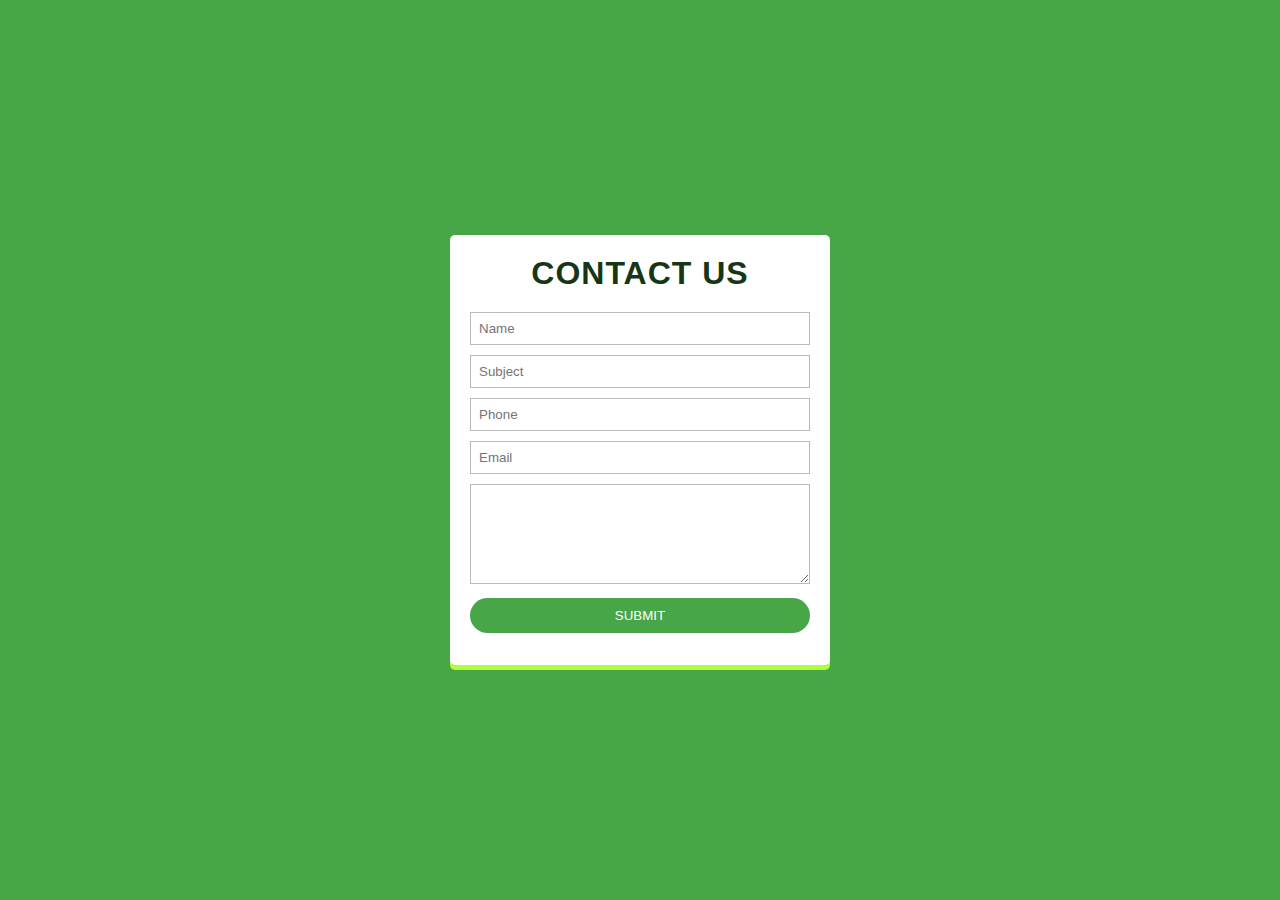
<file: ContactUsForm/index.html>
<!DOCTYPE html>
<html lang="en">
<head>
    <meta charset="UTF-8">
    <meta name="viewport" content="width=device-width, initial-scale=1.0">
    <title>Contact Us Form</title>
    <link rel="stylesheet" href="style.css">
</head>
<body>
    <form class="form">
        <h1>CONTACT US</h1>
        <div class="content">
          <input type="text" placeholder="Name">
          <input type="text" placeholder="Subject">
          <input type="number" placeholder="Phone">
          <input type="text" placeholder="Email">
          <textarea placeholder="" ></textarea>
          <button>SUBMIT</button>
        </div>
    </form>
</body>
</html>
</file>
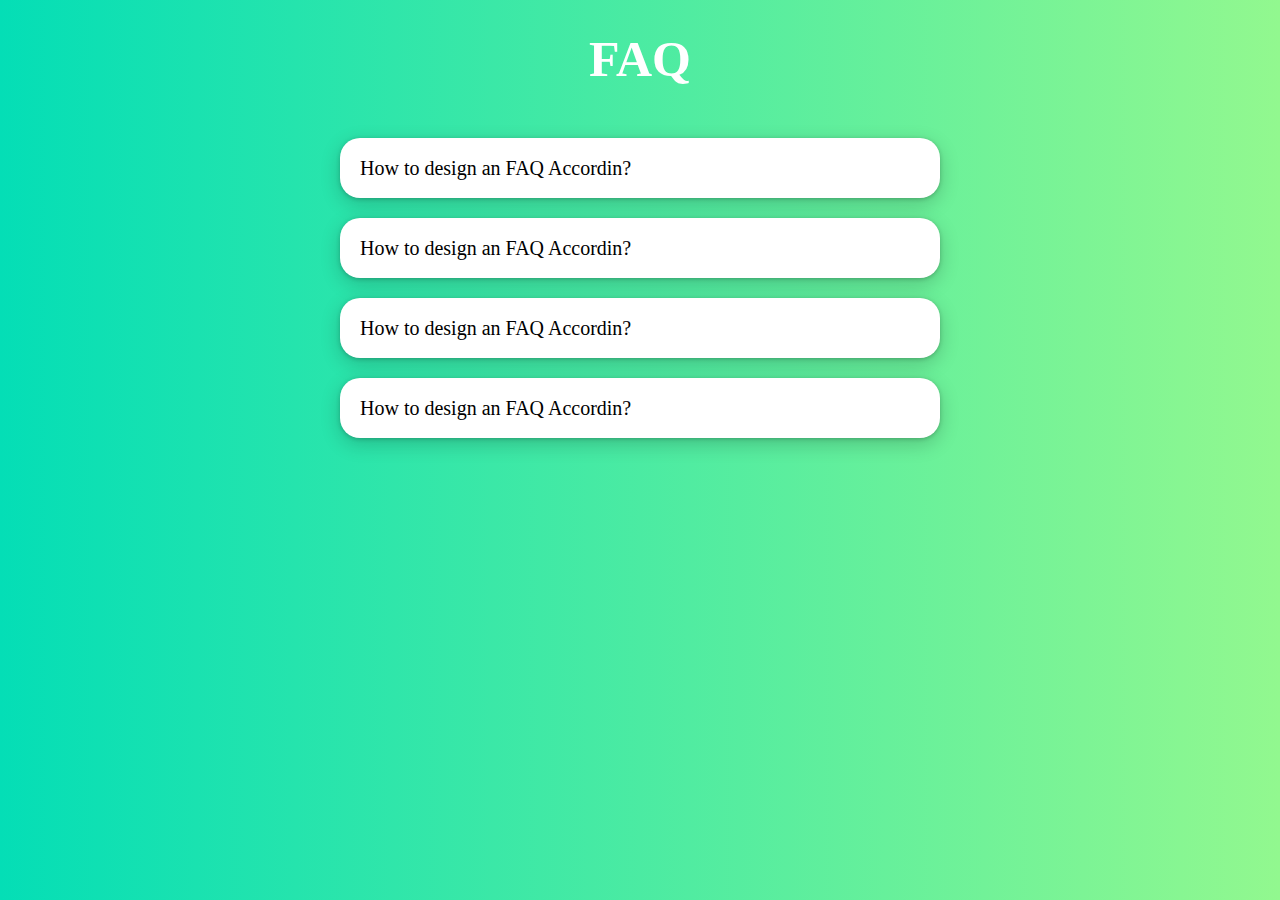
<file: FAQ/index.html>
<!DOCTYPE html>
<html lang="en">
<head>
    <meta charset="UTF-8">
    <meta name="viewport" content="width=device-width, initial-scale=1.0">
    <title>FAQ</title>
    <link rel="stylesheet" href="style.css">
</head>
<body>
    <h1 id="heading">FAQ</h1>
    <div class="content">

        <div id="one">
            <p>How to design an FAQ Accordin?</p>
        </div>
         <div id="two">
            <p>How to design an FAQ Accordin?</p>
        </div>
         <div id="three">
            <p>How to design an FAQ Accordin?</p>
        </div>
         <div id="four">
            <p>How to design an FAQ Accordin?</p>
        </div>
    </div>
</body>
</html>
</file>
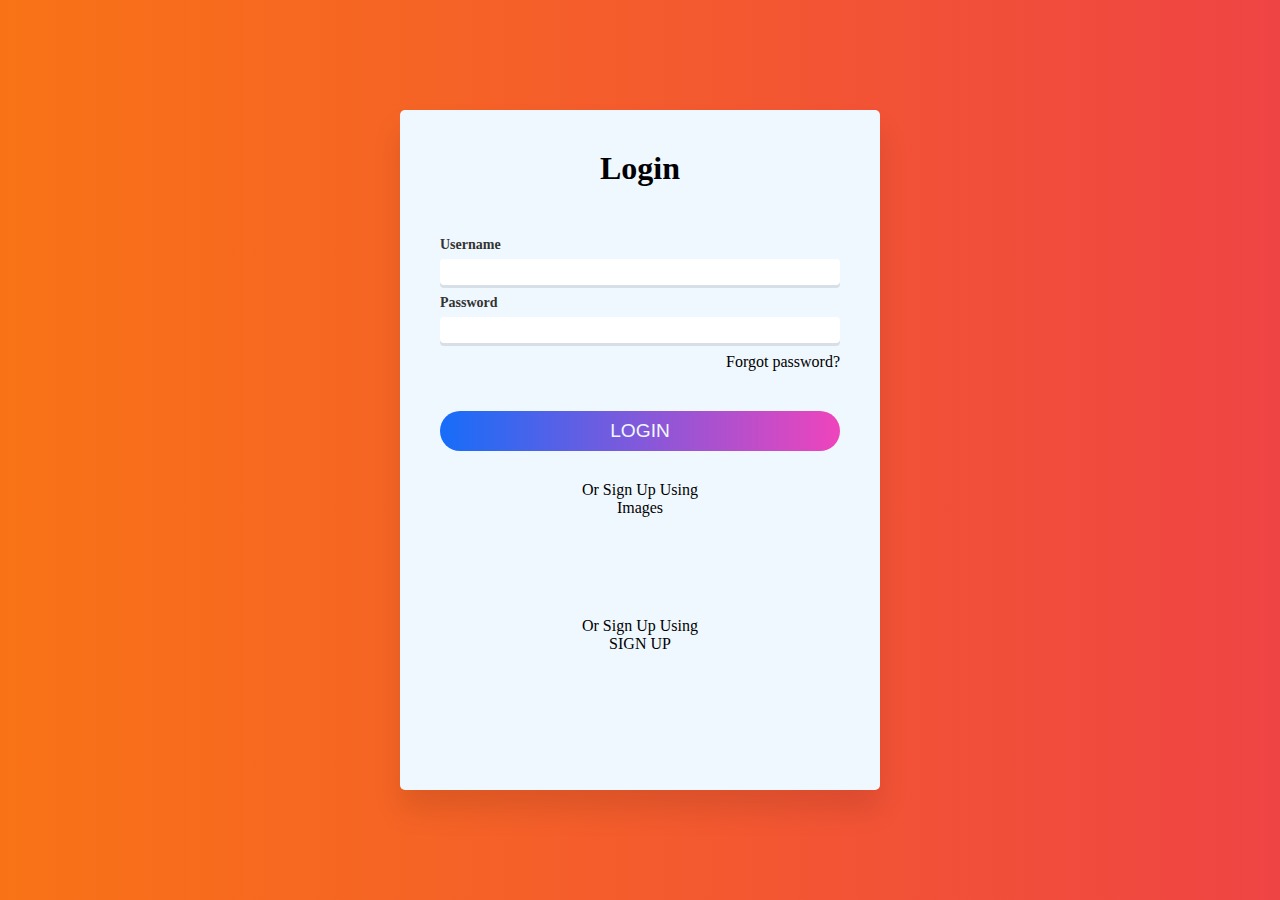
<file: LoginPage/index.html>
<!DOCTYPE html>
<html lang="en">
<head>
    <meta charset="UTF-8">
    <meta name="viewport" content="width=device-width, initial-scale=1.0">
    <title>Login page</title>
    <link rel="stylesheet" href="style.css">
</head>
<body>
    
        
        <form class="formContent">
            <h1 id="title">Login</h1>
            <div class="field">
                <label for="username">Username</label>
                <input type="text" id="username" name="username" required>
            </div>
            
            <div class="field">
                 <label for="password">Password</label>
                 <input type="password" id="password" name="password" required>
                 
            </div>
            
            <p id="forgotPassword">Forgot password?</p>
            <button id="loginbutton">LOGIN</button>
            <div class="socialmedia">
                  <P>Or Sign Up Using</P>
                 <div>Images</div>
            </div>
            <div class="SignUp">
                <p>Or Sign Up Using</p>
                <p>SIGN UP</p>
            </div>
            
        </form>
    
</body>
</html>
</file>
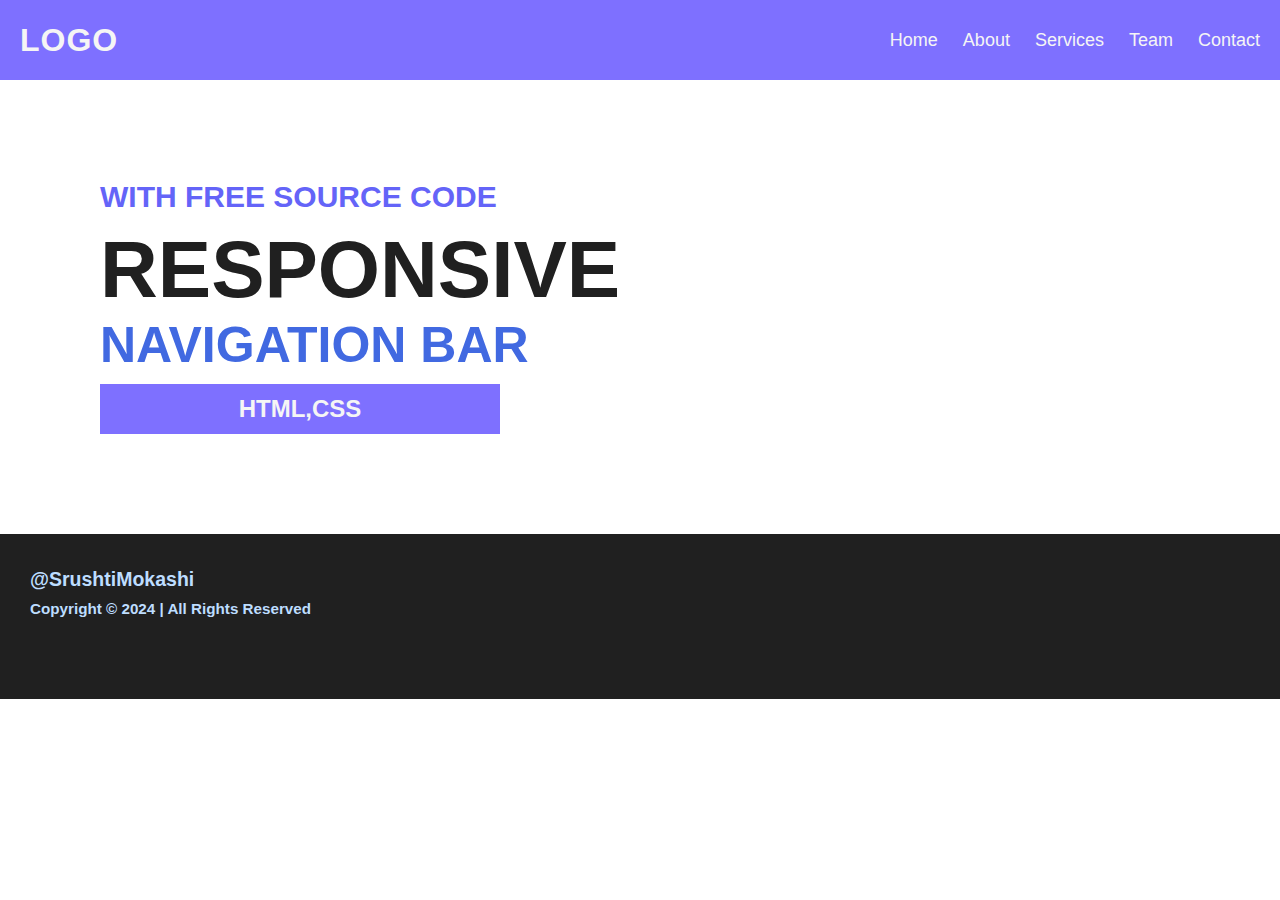
<file: navigationBar/index.html>
<!DOCTYPE html>
<html lang="en">
<head>
    <meta charset="UTF-8">
    <meta name="viewport" content="width=device-width, initial-scale=1.0">
    <title>Responsive Navbar</title>
    <link rel="stylesheet" href="style.css">
</head>
<body>
    <nav class="navigationBar">
        <h1 id="logo">LOGO</h1>
        <ul class="nav-links">
            <li><a href="Home">Home</a></li>
            <li><a href="About">About</a></li>
            <li><a href="Services">Services</a></li>
            <li><a href="Team">Team</a></li>
            <li><a href="Contact">Contact</a></li>
        </ul>
    </nav>
    <section class="content">
        <p id="firstLine">WITH FREE SOURCE CODE</p>
        <P id="secondLine">RESPONSIVE </P>
        <p id="thirdLine">NAVIGATION BAR</P>
        <div id="boxText">HTML,CSS</div>
    </section>
    
    <footer class="footer">
        <h2>@SrushtiMokashi</h2>
        <h3>Copyright &copy; 2024 | All Rights Reserved</h3>
    </footer>
</body>
</html>
</file>
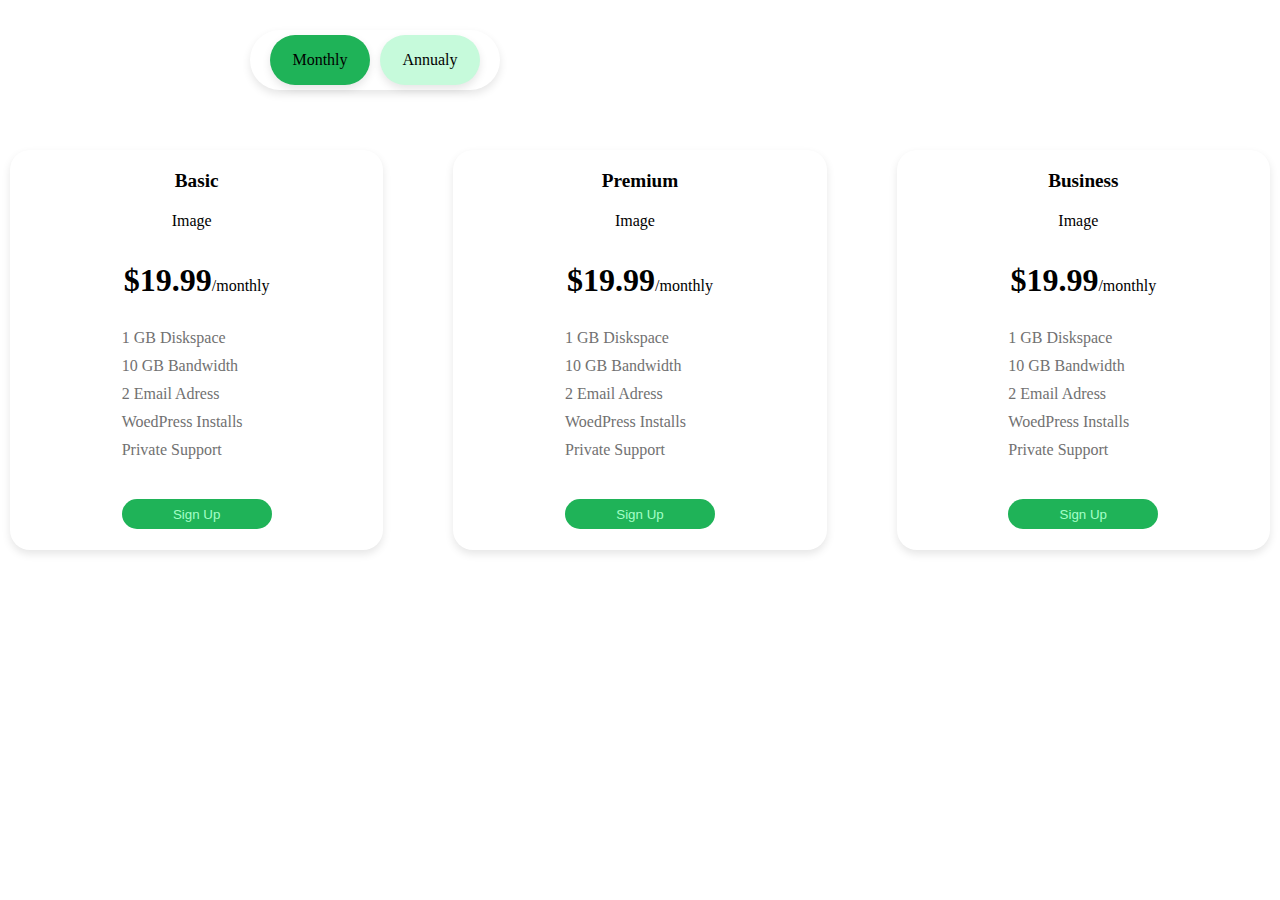
<file: PricingTable/index.html>
<!DOCTYPE html>
<html lang="en">
<head>
    <meta charset="UTF-8">
    <meta name="viewport" content="width=device-width, initial-scale=1.0">
    <title>Pricing Table</title>
    <link rel="stylesheet" href="style.css">
</head>
<body>
    <div class="monthlyAnnualy">
        <div id="monthly"><p>Monthly</p></div>
        <div id="annualy"><p>Annualy</p></div>
    </div>
    <div class="container">
         <div class="cards">
        <p id="basic">Basic</p>
        <p id="Image">Image</p>
        <p id="price"><span id="number">$19.99</span>/monthly</p>
        <div class="Info">
            <p>1 GB Diskspace</p>
            <p>10 GB Bandwidth</p>
            <p>2 Email Adress</p>
            <p>WoedPress Installs</p>
            <p>Private Support</p>
            <button id="signUp">Sign Up</button>
        </div>
    </div>
    <div class="cards">
        <p id="basic">Premium</p>
        <p id="Image">Image</p>
        <p id="price"><span id="number">$19.99</span>/monthly</p>
        <div class="Info">
            <p>1 GB Diskspace</p>
            <p>10 GB Bandwidth</p>
            <p>2 Email Adress</p>
            <p>WoedPress Installs</p>
            <p>Private Support</p>
            <button id="signUp">Sign Up</button>
        </div>
    </div>
    <div class="cards">
        <p id="basic">Business</p>
        <p id="Image">Image</p>
        <p id="price"><span id="number">$19.99</span>/monthly</p>
        <div class="Info">
            <p>1 GB Diskspace</p>
            <p>10 GB Bandwidth</p>
            <p>2 Email Adress</p>
            <p>WoedPress Installs</p>
            <p>Private Support</p>
            <button id="signUp">Sign Up</button>
        </div>
    </div>
    </div>
    
</body>
</html>
</file>
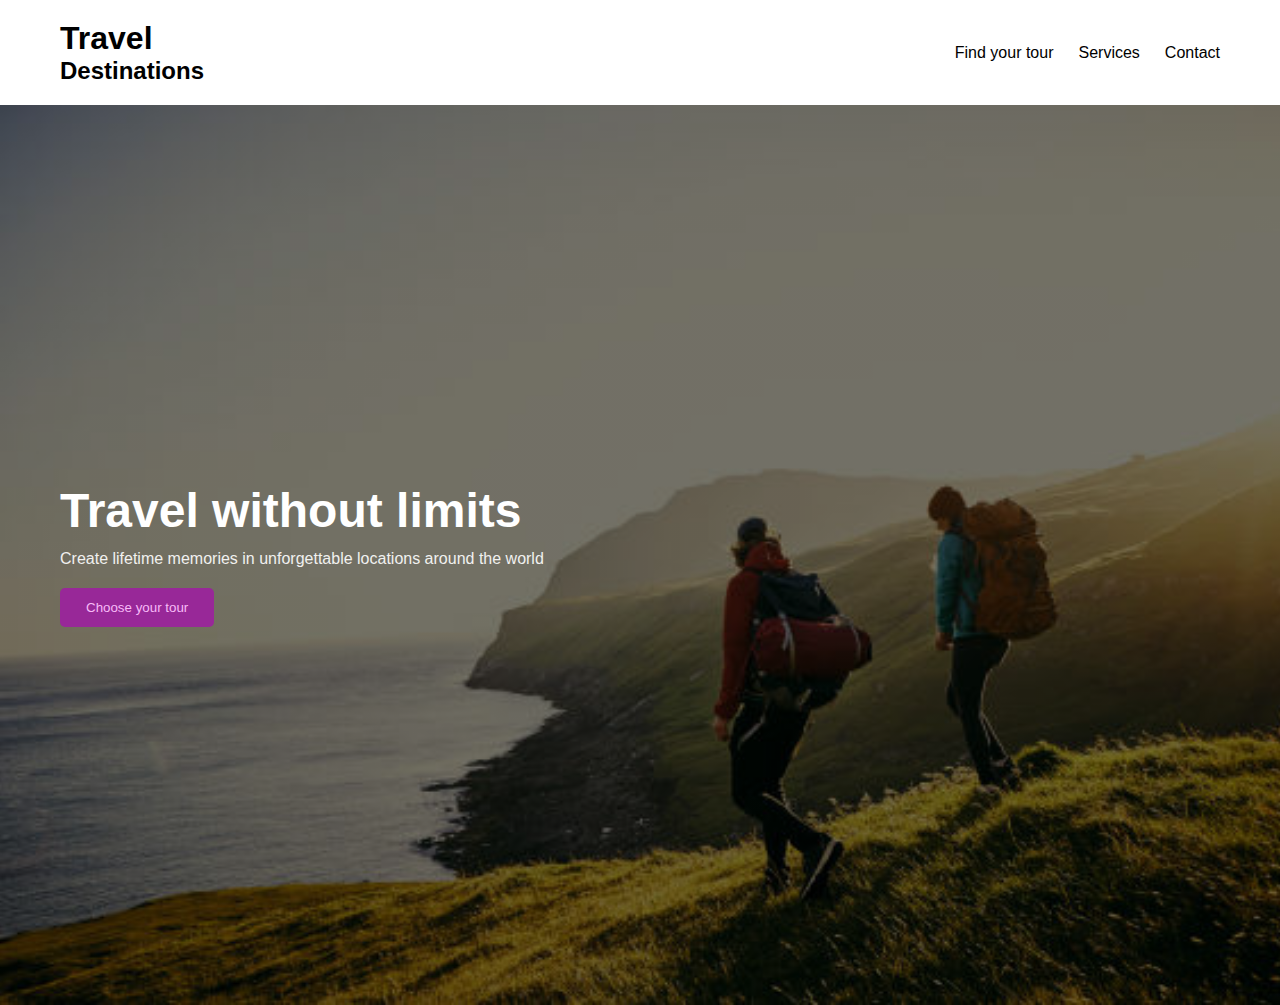
<file: TravelSIteHero/index.html>
<!DOCTYPE html>
<html lang="en">
<head>
    <meta charset="UTF-8">
    <meta name="viewport" content="width=device-width, initial-scale=1.0">
    <title>TravelSiteHero</title>
    <link rel="stylesheet" href="style.css">
</head>
<body>

    <nav class="navigationbar">
        <div class="logo">
            <h1>Travel</h1>
            <h2>Destinations</h2>
        </div>

        <ul class="navlinks">
            <li><a href="#">Find your tour</a></li>
            <li><a href="#">Services</a></li>
            <li><a href="#">Contact</a></li>
        </ul>
    </nav>

    <!-- HERO SECTION -->
    <section class="hero">
        <div class="hero-content">
            <h1>Travel without limits</h1>
            <p>Create lifetime memories in unforgettable locations around the world</p>
            <button>Choose your tour</button>
        </div>
    </section>

</body>
</html>
</file>
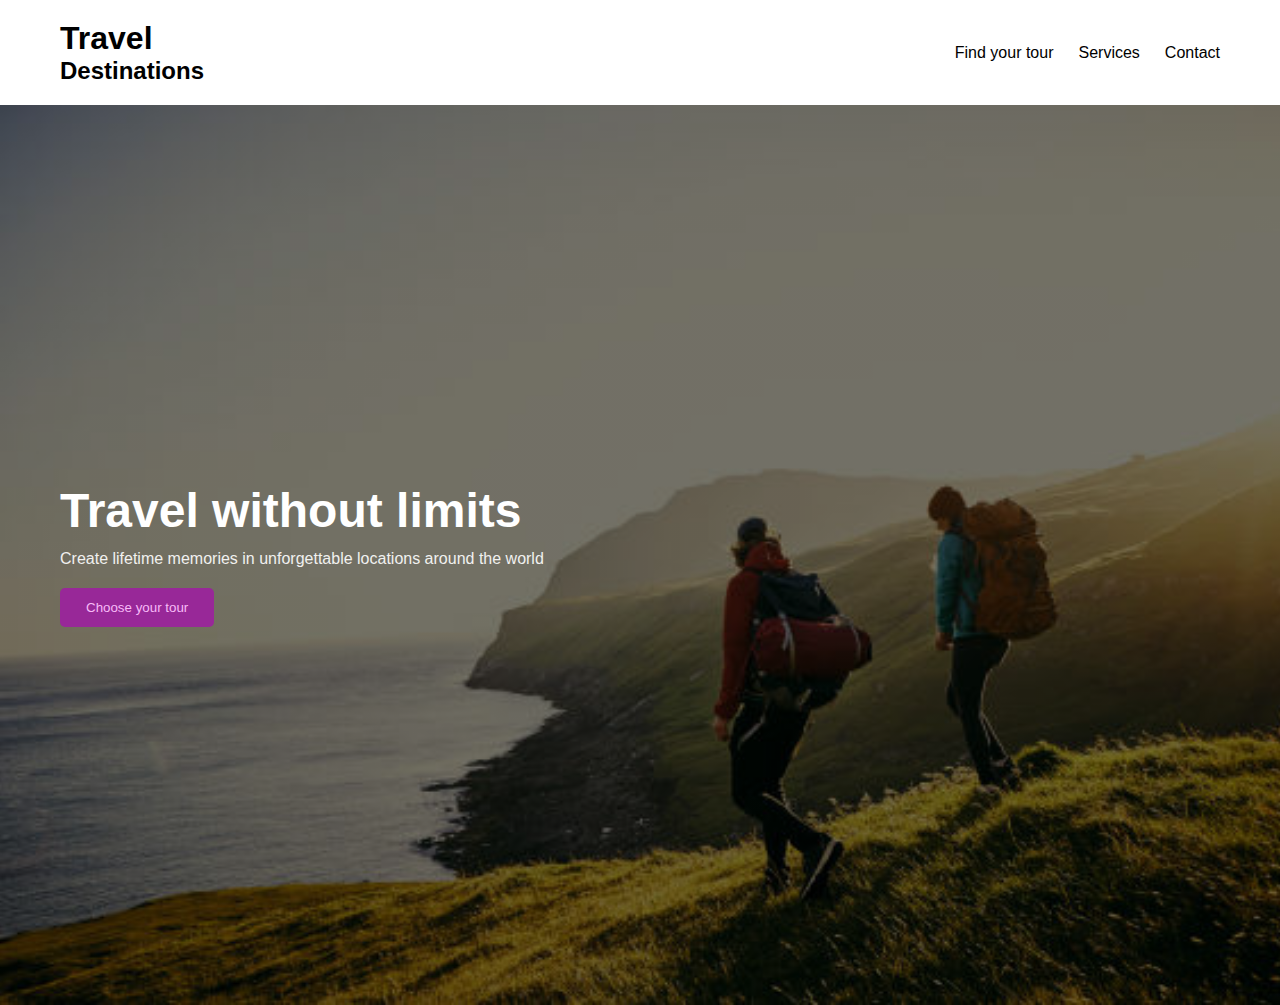
<file: TravelSIteNavbar/index.html>
<!DOCTYPE html>
<html lang="en">
<head>
    <meta charset="UTF-8">
    <meta name="viewport" content="width=device-width, initial-scale=1.0">
    <title>Travel Site</title>
    <link rel="stylesheet" href="style.css">
</head>
<body>

    <nav class="navigationbar">
        <div class="logo">
            <h1>Travel</h1>
            <h2>Destinations</h2>
        </div>

        <ul class="navlinks">
            <li><a href="#">Find your tour</a></li>
            <li><a href="#">Services</a></li>
            <li><a href="#">Contact</a></li>
        </ul>
    </nav>

    <!-- HERO SECTION -->
    <section class="hero">
        <div class="hero-content">
            <h1>Travel without limits</h1>
            <p>Create lifetime memories in unforgettable locations around the world</p>
            <button>Choose your tour</button>
        </div>
    </section>

</body>
</html>
</file>
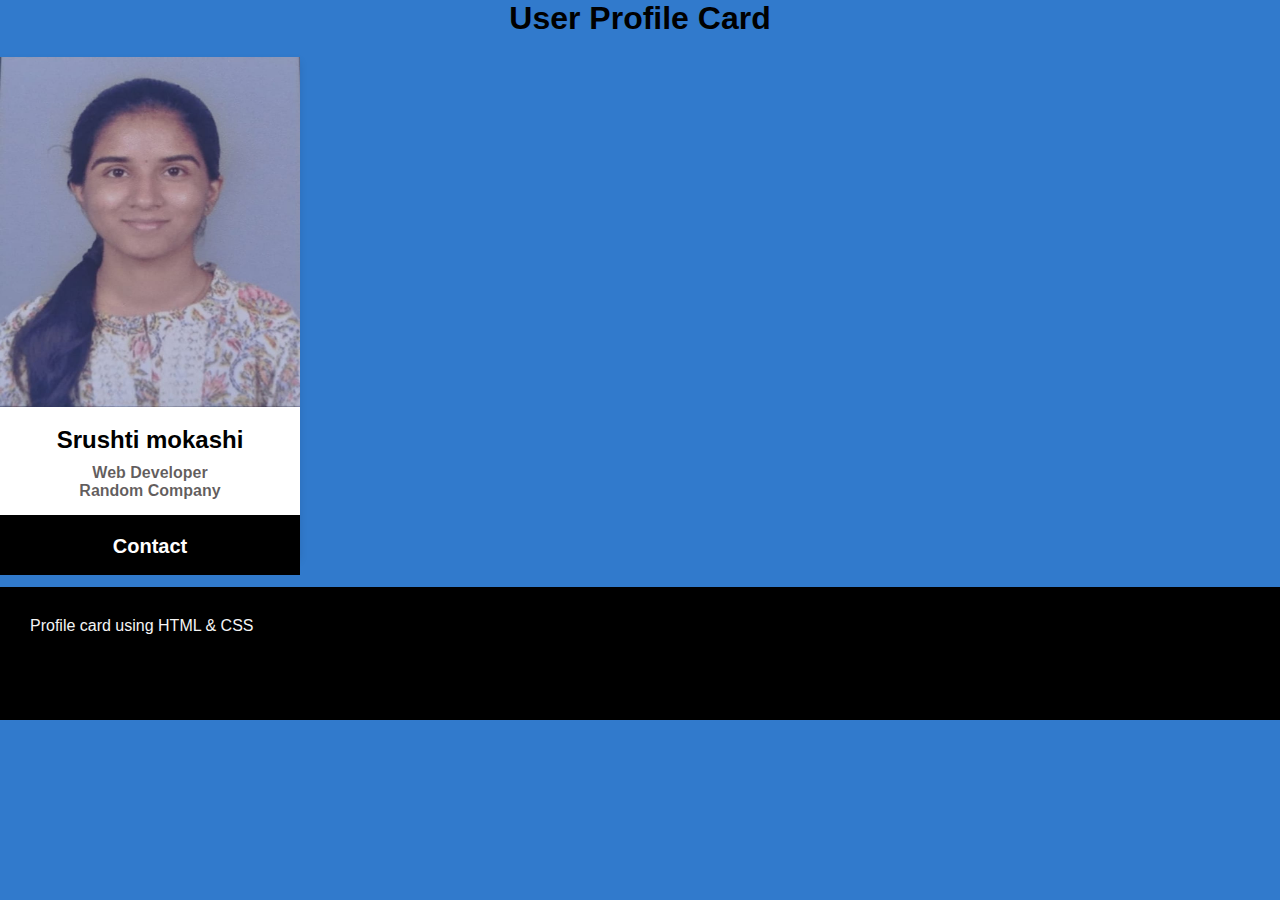
<file: UserProfileCard/index.html>
<!DOCTYPE html>
<html lang="en">
<head>
    <meta charset="UTF-8">
    <meta name="viewport" content="width=device-width, initial-scale=1.0">
    <title>User Profile Card</title>
    <link rel="stylesheet" href="style.css">
</head>
<body>
    
        <h1 id="title">User Profile Card</h1>
        <div class="userProfileCard">
            <img src="srushtiphoto.jpg" alt="profile pic">
            <h2>
                Srushti mokashi
            </h2>
            <h3>
                Web Developer
            </h3>
            <h3>
                Random Company
            </h3>
            <div class="contact">
                <h1>
                   Contact
                </h1>
            </div>
            
        </div>
    
    
    
        
            
            
    <footer id="footer">Profile card using HTML & CSS</footer>
    
    
</body>
</html>
</file>
<file: ContactUsForm/style.css>
*{
    margin: 0;
    padding: 0;
    box-sizing: border-box;
    
}

body{
    display: flex;
    justify-content: center;
    align-items: center;
    height: 100vh;
    font-family: poppins, sans-serif;
    background-color: rgb(71, 166, 71);
}

.form{
    height: 430px;
    width: 380px;
    background-color: white;
    border-radius: 5px;
    box-shadow: 0 5px  0px rgb(176, 254, 58);
    padding: 20px;

}

.form h1{
    text-align: center;
    margin-bottom: 20px;
    color: rgb(23, 53, 23);
    letter-spacing: 1px;
   
}



.content input{
    margin-bottom: 10px;
    padding: 8px;
    width: 100%;
    border: 1px solid rgb(185, 185, 185);
    
}

.content textarea{
    height:100px;
    width: 100%;
    border: 1px solid rgb(185, 185, 185);
}

.content button{
    margin-top: 10px;
    padding: 10px;
    width: 100%;
    border-radius: 20px;
    color: white;
    background-color: rgb(71, 166, 71);
    border: none;
    cursor: pointer;
}
</file>
<file: FAQ/style.css>
*{
    margin: 0;
    padding: 0;
    box-sizing: border-box;
}

body{
  background: linear-gradient(to right, #04deb6, #92f88f);
}


#heading{
   margin-top: 30px;
   color: white;
   font-size: 50px;
   text-align: center;
}

.content{
    display:flex;
    flex-direction: column;
    align-items: center;    
    justify-content: center;
    margin-top: 50px;
}

.content div{
    width: 600px;
    height: 60px;
    background-color: white;
    row-gap: 20px;
    border-radius: 20px;
    box-shadow: 0 1px 4px 0 rgba(0, 0, 0, 0.2), 0 6px 20px 0 rgba(0, 0, 0, 0.19);
    margin-bottom: 20px;
    display: flex;
    align-items: center;
    justify-content: left;
    padding-left: 20px;
    font-size: 20px;
    cursor: pointer;

}
</file>
<file: LoginPage/style.css>
*{
    margin: 0;
    padding: 0;
    
}
body{
    
    display: flex;
    justify-content: center;
    align-items: center;
    min-height: 100vh;
    background: linear-gradient(to right, #f97316, #ef4444);
}

.formContent{
    height:600px;
    width:400px;
    background-color: aliceblue;
    padding: 40px;
    box-shadow: 0 20px 30px rgba(0, 0, 0, 0.1);
    border-radius: 5px;
    
    
    
}

#title{
    text-align: center;
    margin-bottom: 40px;
    font-weight: 800;
}

.field{
    display: flex;
    flex-direction: column;
    gap: 6px;
    
}

.field label{
    font-size: 14px;
    font-weight: 600;
    color: #333;
    margin-top: 10px;
}
.field input{
    height: 10px;
    padding: 8px 12px;
    box-shadow: 0 3px 0px rgba(0, 0, 0, 0.1);
    border-style: none;
    border-radius: 4px;
    font-size: 16px;
}

.field input:focus{
    outline: none;
    box-shadow: 0 5px 0px rgba(0, 0, 0, 0.2);
}

#forgotPassword{
    margin-top: 10px;
    text-align: right;
}



#loginbutton{
    margin-top: 40px;
    background: linear-gradient(to right, #166df9, #ef44bc);
    height:40px;
    width:400px;
    border-radius: 20px;
    color:aliceblue;
    font-size: larger;
    border-style: none;
}

#loginbutton:hover{
    background: linear-gradient(to right, #185bc7, #c7319a);
    cursor: pointer;

}

.socialmedia{
    display:flex;
    justify-content: center;
    align-items: center;
    flex-direction: column;
    margin-top: 30px;
}

.SignUp{
    display:flex;
    justify-content: center;
    align-items: center;
    flex-direction: column;
    margin-top: 100px;

}
</file>
<file: navigationBar/style.css>
*{
    margin: 0;
    padding: 0;
    box-sizing: border-box;
    font-family: Arial, Helvetica, sans-serif;
}

.navigationBar{
    background-color: rgb(126, 112, 255);
    height: 80px;
    display: flex;
    align-items: center;
    justify-content: space-between;
    padding: 0 20px;
    
    
}

#logo{
    color: whitesmoke;
    font-size: 4xl;
    font-weight: bold;
    letter-spacing: 1px;
}

.navigationBar ul{
    list-style: none;
    display: flex;
    gap: 25px;
}

.navigationBar ul li a{
    text-decoration: none;
    color: whitesmoke;
    font-size: 18px;
    font-weight: 500;
    transition: 0.5s;

}
.navigationBar ul li a:hover{
    text-decoration: underline;
    color: whitesmoke;
    font-size: 20px;
    font-weight: 600;
    transition: 0.5s;
    
}

.content{
    padding: 100px;

}

#firstLine{
    font-size: 30px;
    font-weight: 800;
    color:rgb(100, 100, 248);
    margin-bottom: 10px;
}

#secondLine{
    font-size: 80px ;
    font-weight: 900;
    color: rgb(32, 32, 32);
}

#thirdLine{
    font-size: 50px;
    font-weight: 700;
    color: royalblue;
    margin-bottom: 10px;
}

#boxText{
    width:400px;
    height: 50px;
    background-color: rgb(126, 112, 255);
    color: whitesmoke;
    display: flex;
    align-items: center;
    justify-content: center;
    font-size: 24px;
    font-weight: 600;
}

#boxText:hover{
    background-color: rgb(100, 100, 248);
    
}

.footer{
    height: 165px;
    background-color: rgb(32, 32, 32);
    color:rgb(189, 221, 255);
    line-height: 30px;
    font-size: small;
    padding: 30px;
}
</file>
<file: PricingTable/style.css>
*{
    margin: 0;
    padding: 0;
    box-sizing: border-box;
    
}

body{
    background-color: white;
}

.monthlyAnnualy{
    display:flex;
    height:60px;
    width:250px;
    background-color: white;
    border-radius: 50px;
    justify-content: center;
    align-items: center;
    box-shadow: 0 4px 8px rgba(0, 0, 0, 0.1);
    gap:10px;
    margin-top: 30px;
    margin-left: 250px;
}

#monthly{
    width:100px;
    height:50px;
    border-radius: 30px;
    box-shadow: 0 4px 8px rgba(0, 0, 0, 0.1);
    justify-content: center;
    align-items: center;
    background-color: rgb(31, 179, 88);
    display: flex;
    align-items: center;
    justify-content: center;
}



#annualy{
    width:100px;
    height:50px;
    border-radius: 30px;
    box-shadow: 0 4px 8px rgba(0, 0, 0, 0.1);
    display: flex;
    align-items: center;
    justify-content: center;
    background-color: rgb(198, 250, 219);
    transition: background-color 0.3s ease;
}

.container{
    display: flex;
    gap: 50px;
    margin-top: 50px;
    
    
}

.cards{
    width: 400px;
    height: 400px;
    background-color: white;
    box-shadow: 0 4px 8px rgba(0, 0, 0, 0.1);
    border-radius: 20px;
    display: flex;
    flex-direction: column;
    align-items: center;
    margin: 10px;;
}

#basic{
    color:black;
    font-size: larger;
    margin-top: 20px;
    font-weight: bold;
}
#Image{
    margin-top: 20px;
    height: 50px;
    width:50px;
    border-radius: 50%;
}

#number{
    font-size: xx-large;
    font-weight: bold;
    color:black;
    margin-top: 20px;
}

.Info{
    display: flex;
    flex-direction: column;
    gap: 10px;
    margin-top: 30px;
    color:rgb(113, 113, 113);
}


#signUp{
    margin-top: 30px;
    height: 30px;
    width: 150px;
    border-radius: 20px;
    border-style:none;
    background-color: rgb(31, 179, 88);
    color:rgb(164, 255, 199);
}
</file>
<file: TravelSIteHero/style.css>
* {
    margin: 0;
    padding: 0;
    box-sizing: border-box;
    font-family: Arial, Helvetica, sans-serif;
}

/* NAVBAR */
.navigationbar {
    display: flex;
    justify-content: space-between;
    align-items: center;
    padding: 20px 60px;
    
    
    
    color: black;
}

.navlinks{
    display: flex;
    gap: 25px;
    list-style: none;
}

.navlinks li a {
    text-decoration: none;
    color: black;
    font-size: 16px;
    transition: color 0.3s;
}


/* HERO SECTION */
.hero {
    min-height: 100vh;
    background:
        linear-gradient(
            rgba(0, 0, 0, 0.55),
            rgba(0, 0, 0, 0.55)
        ),
        url("mainImage.jpg") center/cover no-repeat;

    display: flex;
    align-items: center;
    padding-left: 60px;
}


/* TEXT OVER IMAGE */
.hero-content {
    max-width: 500px;
    color: white;
}

.hero-content h1 {
    font-size: 48px;
    margin-bottom: 12px;
}

.hero-content p {
    font-size: 16px;
    margin-bottom: 20px;
    opacity: 0.9;
}

/* BUTTON */
.hero-content button {
    padding: 12px 26px;
    border-radius: 5px;
    border: none;
    background-color:rgb(152, 40, 152) ;
    color: rgb(247, 186, 247);
    cursor: pointer;
}

.hero-content button:hover{
    background-color:rgb(168, 31, 168);
}
</file>
<file: TravelSIteNavbar/style.css>
* {
    margin: 0;
    padding: 0;
    box-sizing: border-box;
    font-family: Arial, Helvetica, sans-serif;
}

/* NAVBAR */
.navigationbar {
    display: flex;
    justify-content: space-between;
    align-items: center;
    padding: 20px 60px;
    
    
    
    color: black;
}

.navlinks{
    display: flex;
    gap: 25px;
    list-style: none;
}

.navlinks li a {
    text-decoration: none;
    color: black;
    font-size: 16px;
    transition: color 0.3s;
}


/* HERO SECTION */
.hero {
    min-height: 100vh;
    background:
        linear-gradient(
            rgba(0, 0, 0, 0.55),
            rgba(0, 0, 0, 0.55)
        ),
        url("mainImage.jpg") center/cover no-repeat;

    display: flex;
    align-items: center;
    padding-left: 60px;
}


/* TEXT OVER IMAGE */
.hero-content {
    max-width: 500px;
    color: white;
}

.hero-content h1 {
    font-size: 48px;
    margin-bottom: 12px;
}

.hero-content p {
    font-size: 16px;
    margin-bottom: 20px;
    opacity: 0.9;
}

/* BUTTON */
.hero-content button {
    padding: 12px 26px;
    border-radius: 5px;
    border: none;
    background-color:rgb(152, 40, 152) ;
    color: rgb(247, 186, 247);
    cursor: pointer;
}

.hero-content button:hover{
    background-color:rgb(168, 31, 168);
}
</file>
<file: UserProfileCard/style.css>
*{
    margin: 0;
    padding: 0;
    
    
}
  
body{
    font-family: Arial, sans-serif;
    background-color: rgba(34, 112, 200, 0.932);
    
    
    
    
}
#title{
    text-align: center;
    margin-bottom: 20px;
    font-weight: 800;
}

.userProfileCard{
    background-color: white;
    
    box-shadow: 0 4px 8px rgba(0, 0, 0, 0.1);
    width: 300px;
    height: 500px;
    text-align: center;
    justify-content: center;
    
}

.userProfileCard img{
    
    width: 300px;
    height: 350px;
    margin-bottom: 15px;
}
.userProfileCard h2{
    font-size: 24px;
    margin-bottom: 10px;
    color:rgb(0, 0, 0)
}
.userProfileCard h3{
    font-size: 16px;
    color: #100909a8;
}

.contact{
    margin-top: 15px;
    background-color: black;
    height: 60px;
}

.contact h1{
    color: white;
    font-size: 20px;
    padding: 20px;
}

#footer{
    margin-top: 30px;
    height: 73px;
    padding: 30px;
    color: whitesmoke;
    background-color: black;
}

#footer h3{
    font-weight: 200;
    font-size: 18px;
}
</file>
